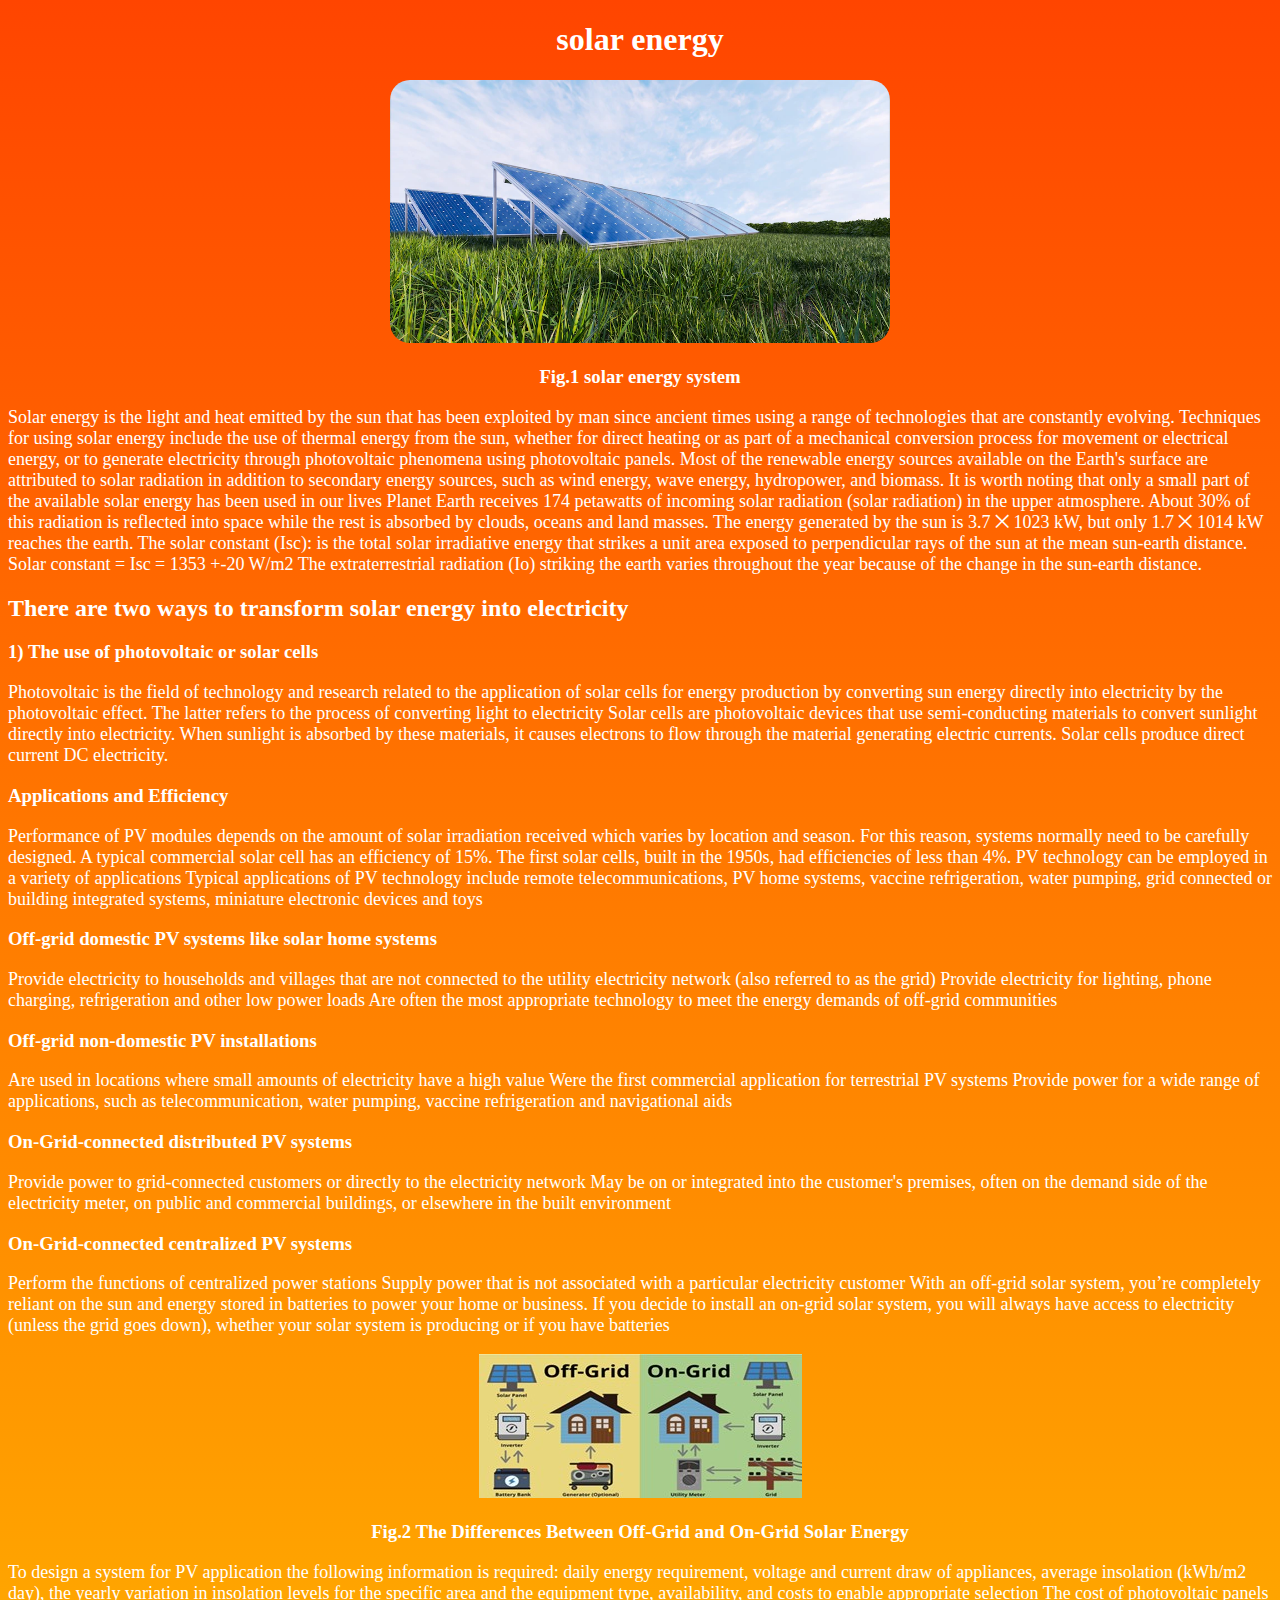
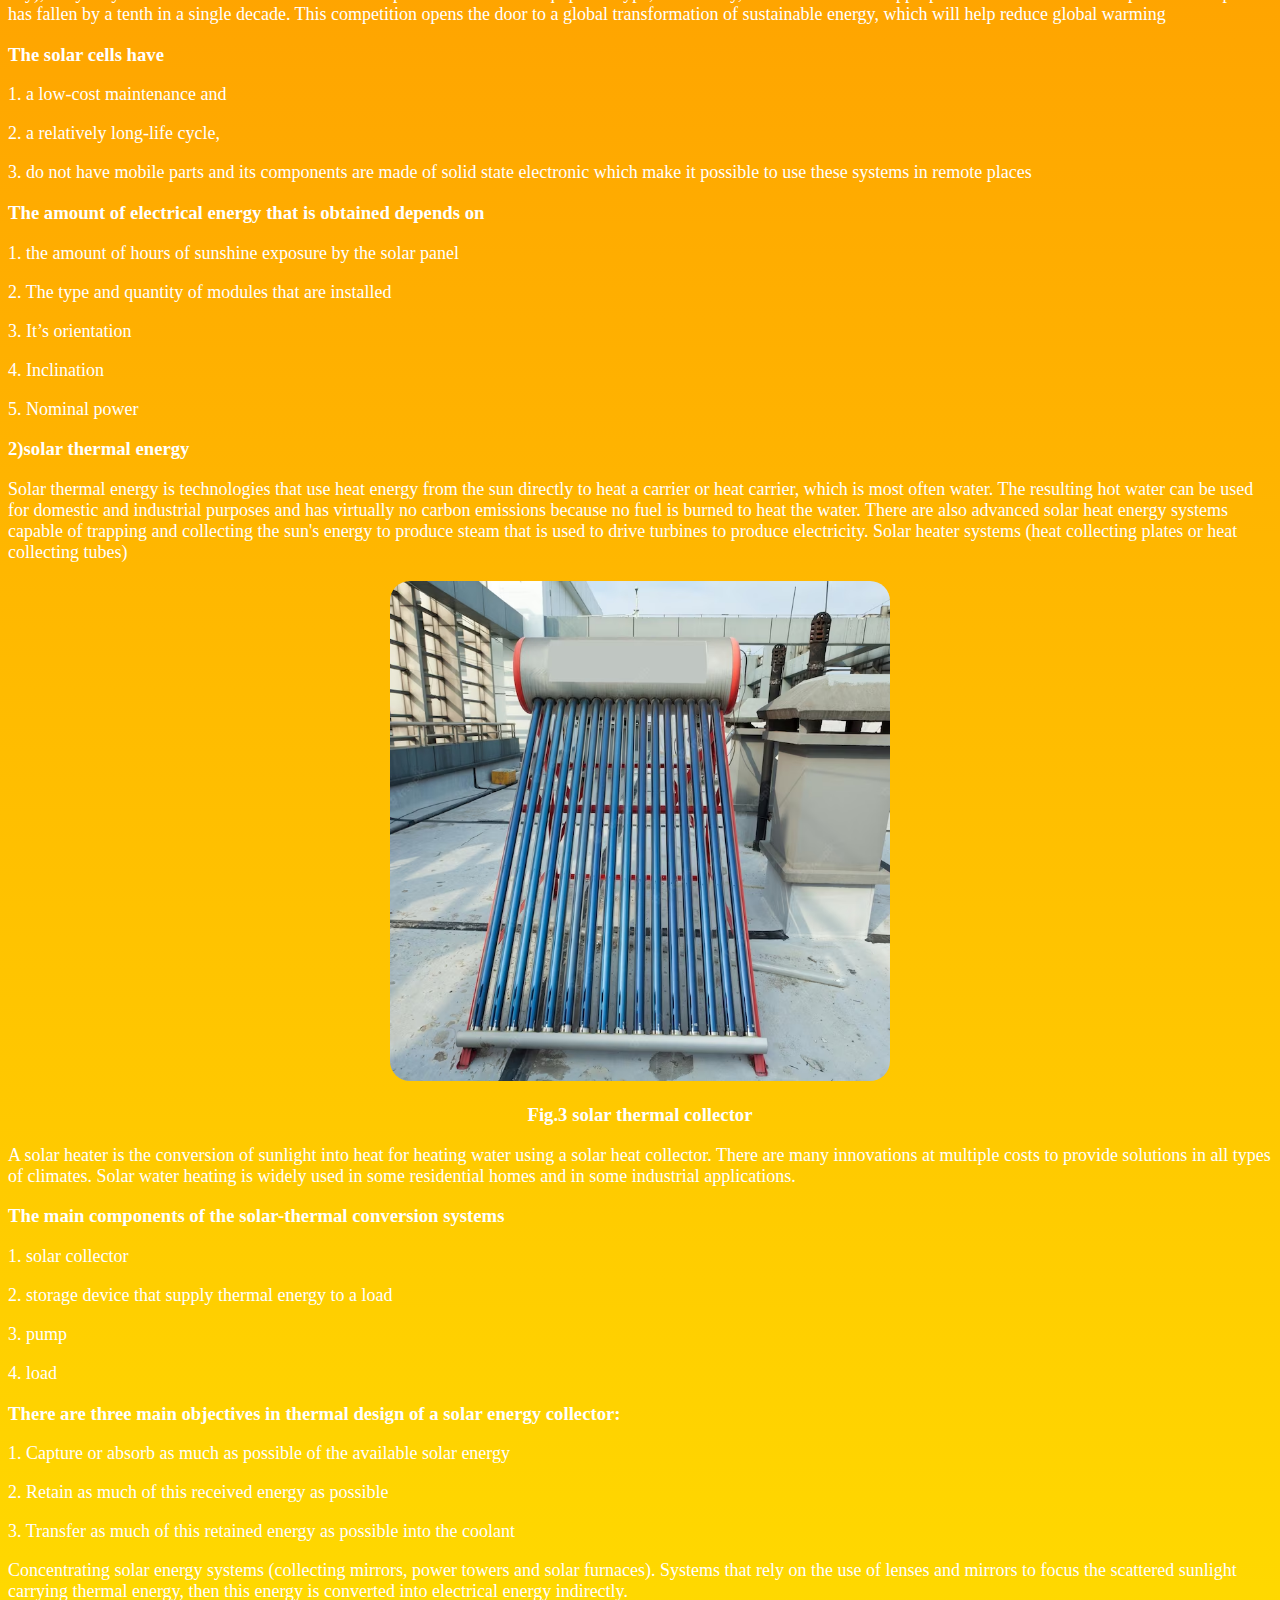
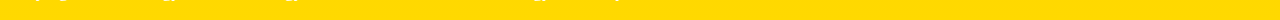
<file: t1.html>
<!DOCTYPE html>
<html lang="en">
<head>
    <meta charset="UTF-8">
    <meta http-equiv="X-UA-Compatible" content="IE=edge">
    <meta name="viewport" content="width=device-width, initial-scale=1.0">
    <title>Document</title>
</head>
<style>
    p{
        font-size: 18px;
        font-weight: 500;
    }
    *{
      
        box-sizing: border-box;
    }
    body{
        background:linear-gradient(orangered,orange,rgb(255, 217, 0));
        height: 100%;
        color: white;
    }
</style>
</body>
<body >
    <center>
        <h1>solar energy</h1>
        <img src="i/s1.png" alt="" style="width: 500px; height: auto; border-radius: 20px;">
        <h3>Fig.1 solar energy system</h3>
    </center>
        <p>Solar energy is the light and heat emitted by the sun that has been exploited by man since ancient times using a range of technologies that are constantly evolving. Techniques for using solar energy include the use of thermal energy from the sun, whether for direct heating or as part of a mechanical conversion process for movement or electrical energy, or to generate electricity through photovoltaic phenomena using photovoltaic panels.
            Most of the renewable energy sources available on the Earth's surface are attributed to solar radiation in addition to secondary energy sources, such as wind energy, wave energy, hydropower, and biomass. It is worth noting that only a small part of the available solar energy has been used in our lives
            Planet Earth receives 174 petawatts of incoming solar radiation (solar radiation) in the upper atmosphere. About 30% of this radiation is reflected into space while the rest is absorbed by clouds, oceans and land masses.
            The energy generated by the sun is 3.7 ⨉ 1023 kW, but only 1.7 ⨉ 1014 kW reaches the earth.
            The solar constant (Isc): is the total solar irradiative energy that strikes a unit area exposed to perpendicular rays of the sun at the mean sun-earth distance.
            Solar constant = Isc = 1353 +-20 W/m2
            The extraterrestrial radiation (Io) striking the earth varies throughout the year because of the change in the sun-earth distance.
            </p>
            <h2>There are two ways to transform solar energy into electricity</h2>
            <h3>
               1) The use of photovoltaic or solar cells
            </h3>
            <p>Photovoltaic is the field of technology and research related to the application of solar cells for energy production by converting sun energy directly into electricity by the photovoltaic effect. The latter refers to the process of converting light to electricity 
                Solar cells are photovoltaic devices that use semi-conducting materials to convert sunlight directly into electricity.
                 When sunlight is absorbed by these materials, it causes electrons to flow through the material generating electric currents. Solar cells produce direct current DC electricity.            
            </p>
            <h3>Applications and Efficiency</h3>
            <p>Performance of PV modules depends on the amount of solar irradiation received which varies by location and season. For this reason, systems normally need to be carefully designed. A typical commercial solar cell has an efficiency of 15%. The first solar cells, built in the 1950s, had efficiencies of less than 4%.
                PV technology can be employed in a variety of applications
                 Typical applications of PV technology include remote telecommunications, PV home systems, vaccine refrigeration, water pumping, grid connected or building integrated systems, miniature electronic devices and toys
            </p>
            <h3>Off-grid domestic PV systems like solar home systems</h3>
            <p>Provide electricity to households and villages that are not connected to the utility electricity network (also referred to as the grid)
                Provide electricity for lighting, phone charging, refrigeration and other low power loads
                Are often the most appropriate technology to meet the energy demands of off-grid communities
            </p>
            <h3>Off-grid non-domestic PV installations</h3>
            <p>Are used in locations where small amounts of electricity have a high value
                Were the first commercial application for terrestrial PV systems
                Provide power for a wide range of applications, such as telecommunication, water pumping, vaccine refrigeration and navigational aids
            </p>
            <h3>On-Grid-connected distributed PV systems</h3>
            <p>Provide power to grid-connected customers or directly to the electricity network 
                May be on or integrated into the customer's premises, often on the demand side of the electricity meter, on public and commercial buildings, or elsewhere in the built environment
            </p>
            <h3>On-Grid-connected centralized PV systems</h3>
            <p>Perform the functions of centralized power stations
                Supply power that is not associated with a particular electricity customer
                
                With an off-grid solar system, you’re completely reliant on the sun and energy stored in batteries to power your home or business.
                If you decide to install an on-grid solar system, you will always have access to electricity (unless the grid goes down), whether your solar system is producing or if you have batteries
            </p>
            <center>
            <img src="i/s2.jpg" alt="">
            <h3>Fig.2 The Differences Between Off-Grid and On-Grid Solar Energy</h3>
        </center>
            <p>To design a system for PV application the following information is required: 
                daily energy requirement, voltage and current draw of appliances, average insolation (kWh/m2 day), the yearly variation in insolation levels for the specific area and the equipment type, availability, and costs to enable appropriate selection
                The cost of photovoltaic panels has fallen by a tenth in a single decade.
                 This competition opens the door to a global transformation of sustainable energy, which will help reduce global warming
            </p>
            <h3>The solar cells have</h3>   
                <p>1. a low-cost maintenance and </p>
                <p>2. a relatively long-life cycle, </p>
                <p>3. do not have mobile parts and its components are made of solid state electronic which make it possible to use these systems in remote places</p>
            <h3>The amount of electrical energy that is obtained depends on </h3>
                <p>1. the amount of hours of sunshine exposure by the solar panel</p>
                <p>2. The type and quantity of modules that are installed</p>
                <p>3. It’s orientation</p>
                <p>4. Inclination</p>
                <p>5. Nominal power</p>
            <h3>2)solar thermal energy</h3>
            <p>Solar thermal energy is technologies that use heat energy from the sun directly to heat a carrier or heat carrier, which is most often water. The resulting hot water can be used for domestic and industrial purposes and has virtually no carbon emissions because no fuel is burned to heat the water. There are also advanced solar heat energy systems capable of trapping and collecting the sun's energy to produce steam that is used to drive turbines to produce electricity.
                Solar heater systems (heat collecting plates or heat collecting tubes)
                </p>
                <center>
                <img src="i/s3.png" alt="" style="width: 500px; height: auto; border-radius: 20px;">
                <h3>Fig.3 solar thermal collector</h3>
            </center>
                <p>A solar heater is the conversion of sunlight into heat for heating water using a solar heat collector. There are many innovations at multiple costs to provide solutions in all types of climates. Solar water heating is widely used in some residential homes and in some industrial applications.</p>
                <h3>The main components of the solar-thermal conversion systems</h3>
                <p>1. solar collector</p>
                <p>2. storage device that supply thermal energy to a load </p>
                <p>3. pump</p>
                <p>4. load</p>
                    <h3>There are three main objectives in thermal design of a solar energy collector:</h3>
                    <p>1. Capture or absorb as much as possible of the available solar energy</p>
                    <p>2. Retain as much of this received energy as possible </p>
                    <p>3. Transfer as much of this retained energy as possible into the coolant</p>

                    <p>Concentrating solar energy systems (collecting mirrors, power towers and solar furnaces).
                        Systems that rely on the use of lenses and mirrors to focus the scattered sunlight carrying thermal energy, then this energy is converted into electrical energy indirectly.
                    </p>
                  
                    
                   </body>
</html>
</file>
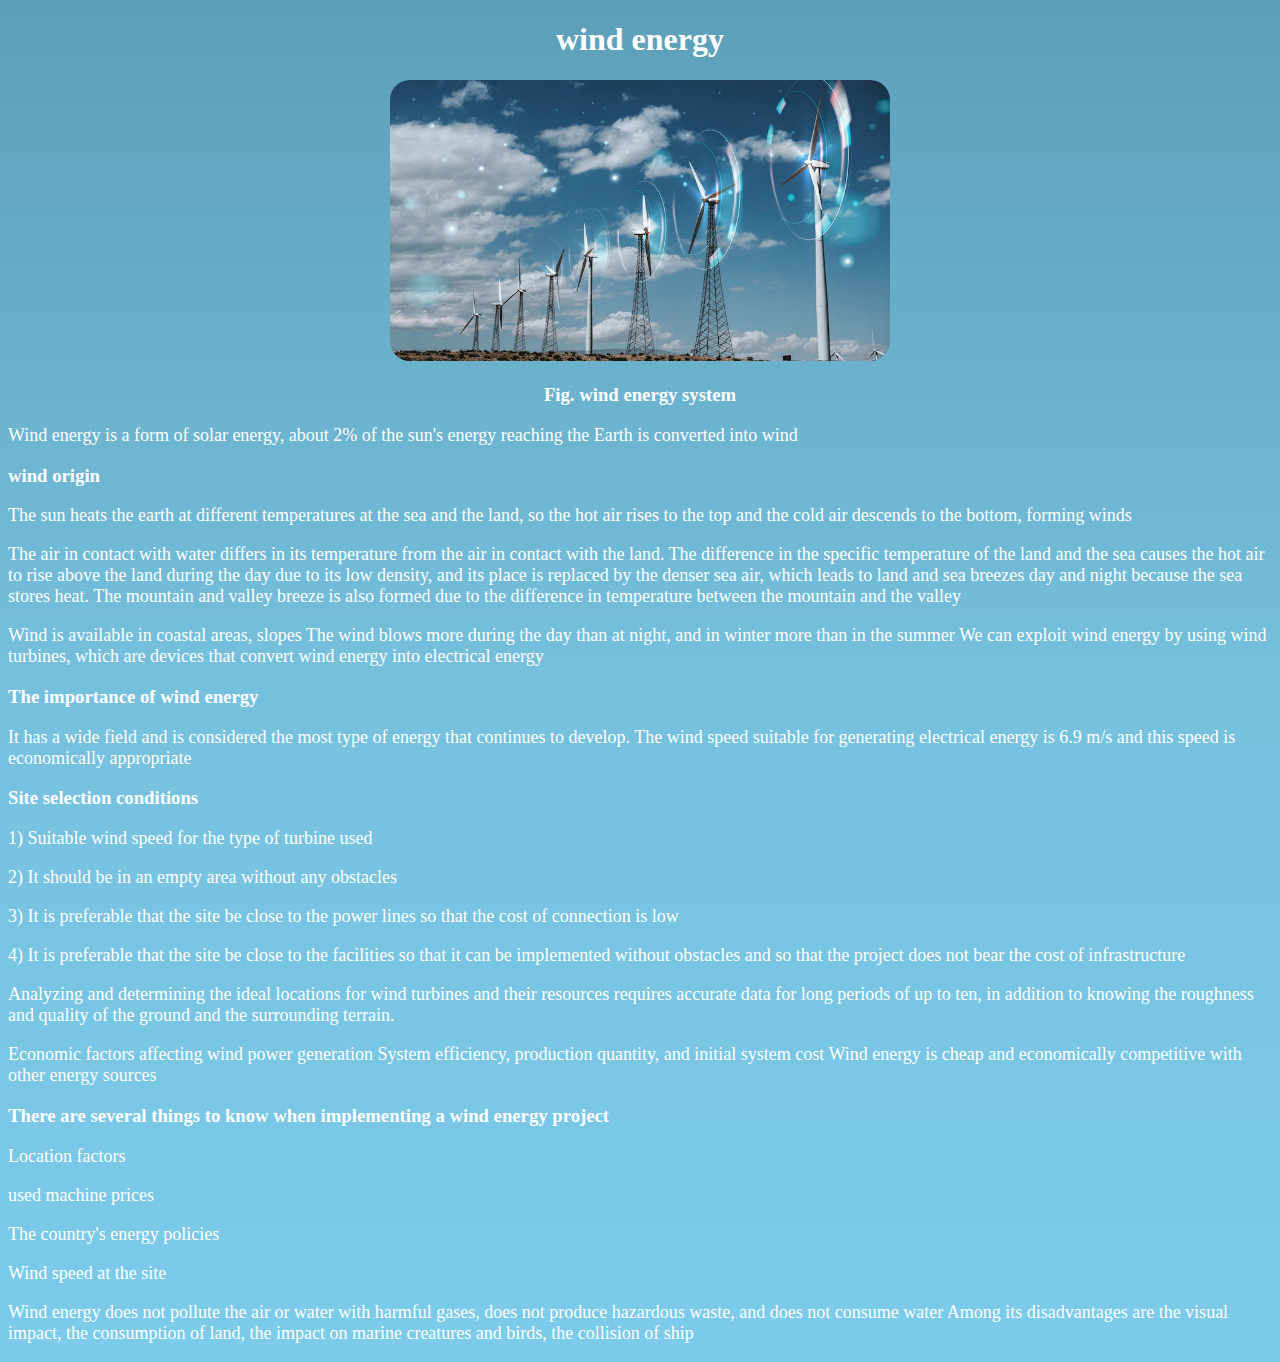
<file: t2.html>
<!DOCTYPE html>
<html lang="en">
<head>
    <meta charset="UTF-8">
    <meta http-equiv="X-UA-Compatible" content="IE=edge">
    <meta name="viewport" content="width=device-width, initial-scale=1.0">
    <title>Document</title>
</head>
<style>
    p{
        font-size: 18px;
        font-weight: 500;
    }
    *{
      
        box-sizing: border-box;
    }
    body{
        background:linear-gradient(rgb(93, 159, 185),rgb(117, 192, 221),rgb(124, 203, 235));
        height: 100%;
        color: white;
    }
</style>
<body>
    <center>
    <h1>wind energy</h1>
    <img src="i/w1.png" alt="" style="width: 500px; height: auto; border-radius: 20px;">
    <h3>Fig. wind energy system</h3>
</center>
<p>Wind energy is a form of solar energy, about 2% of the sun's energy reaching the Earth is converted into wind</p>
<h3>wind origin</h3>
<p>The sun heats the earth at different temperatures at the sea and the land, so the hot air rises to the top and the cold air descends to the bottom, forming winds</p>
<p>The air in contact with water differs in its temperature from the air in contact with the land. The difference in the specific temperature of the land and the sea causes the hot air to rise above the land during the day due to its low density, and its place is replaced by the denser sea air, which leads to land and sea breezes day and night because the sea stores heat. The mountain and valley breeze is also formed due to the difference in temperature between the mountain and the valley</p>
<p>Wind is available in coastal areas, slopes 
    The wind blows more during the day than at night, and in winter more than in the summer
    We can exploit wind energy by using wind turbines, which are devices that convert wind energy into electrical energy
</p>
<h3>The importance of wind energy</h3>
<p>It has a wide field and is considered the most type of energy that continues to develop. The wind speed suitable for generating electrical energy is 6.9 m/s and this speed is economically appropriate</p>
<h3>Site selection conditions</h3>
<p>1) Suitable wind speed for the type of turbine used</p>
<p>2) It should be in an empty area without any obstacles</p>
<p>3) It is preferable that the site be close to the power lines so that the cost of connection is low</p>
<p>4) It is preferable that the site be close to the facilities so that it can be implemented without obstacles and so that the project does not bear the cost of infrastructure</p>
<p>Analyzing and determining the ideal locations for wind turbines and their resources requires accurate data for long periods of up to ten, in addition to knowing the roughness and quality of the ground and the surrounding terrain.</p>
<p>Economic factors affecting wind power generation
    System efficiency, production quantity, and initial system cost
    Wind energy is cheap and economically competitive with other energy sources
    </p>
    <h3>There are several things to know when implementing a wind energy project</h3>
    <p>Location factors</p>
    <p>used machine prices</p>
    <p>The country's energy policies</p>
    <p>Wind speed at the site</p>
    <p>Wind energy does not pollute the air or water with harmful gases, does not produce hazardous waste, and does not consume water
        Among its disadvantages are the visual impact, the consumption of land, the impact on marine creatures and birds, the collision of ship
    </p>
</body>
</html>
</file>
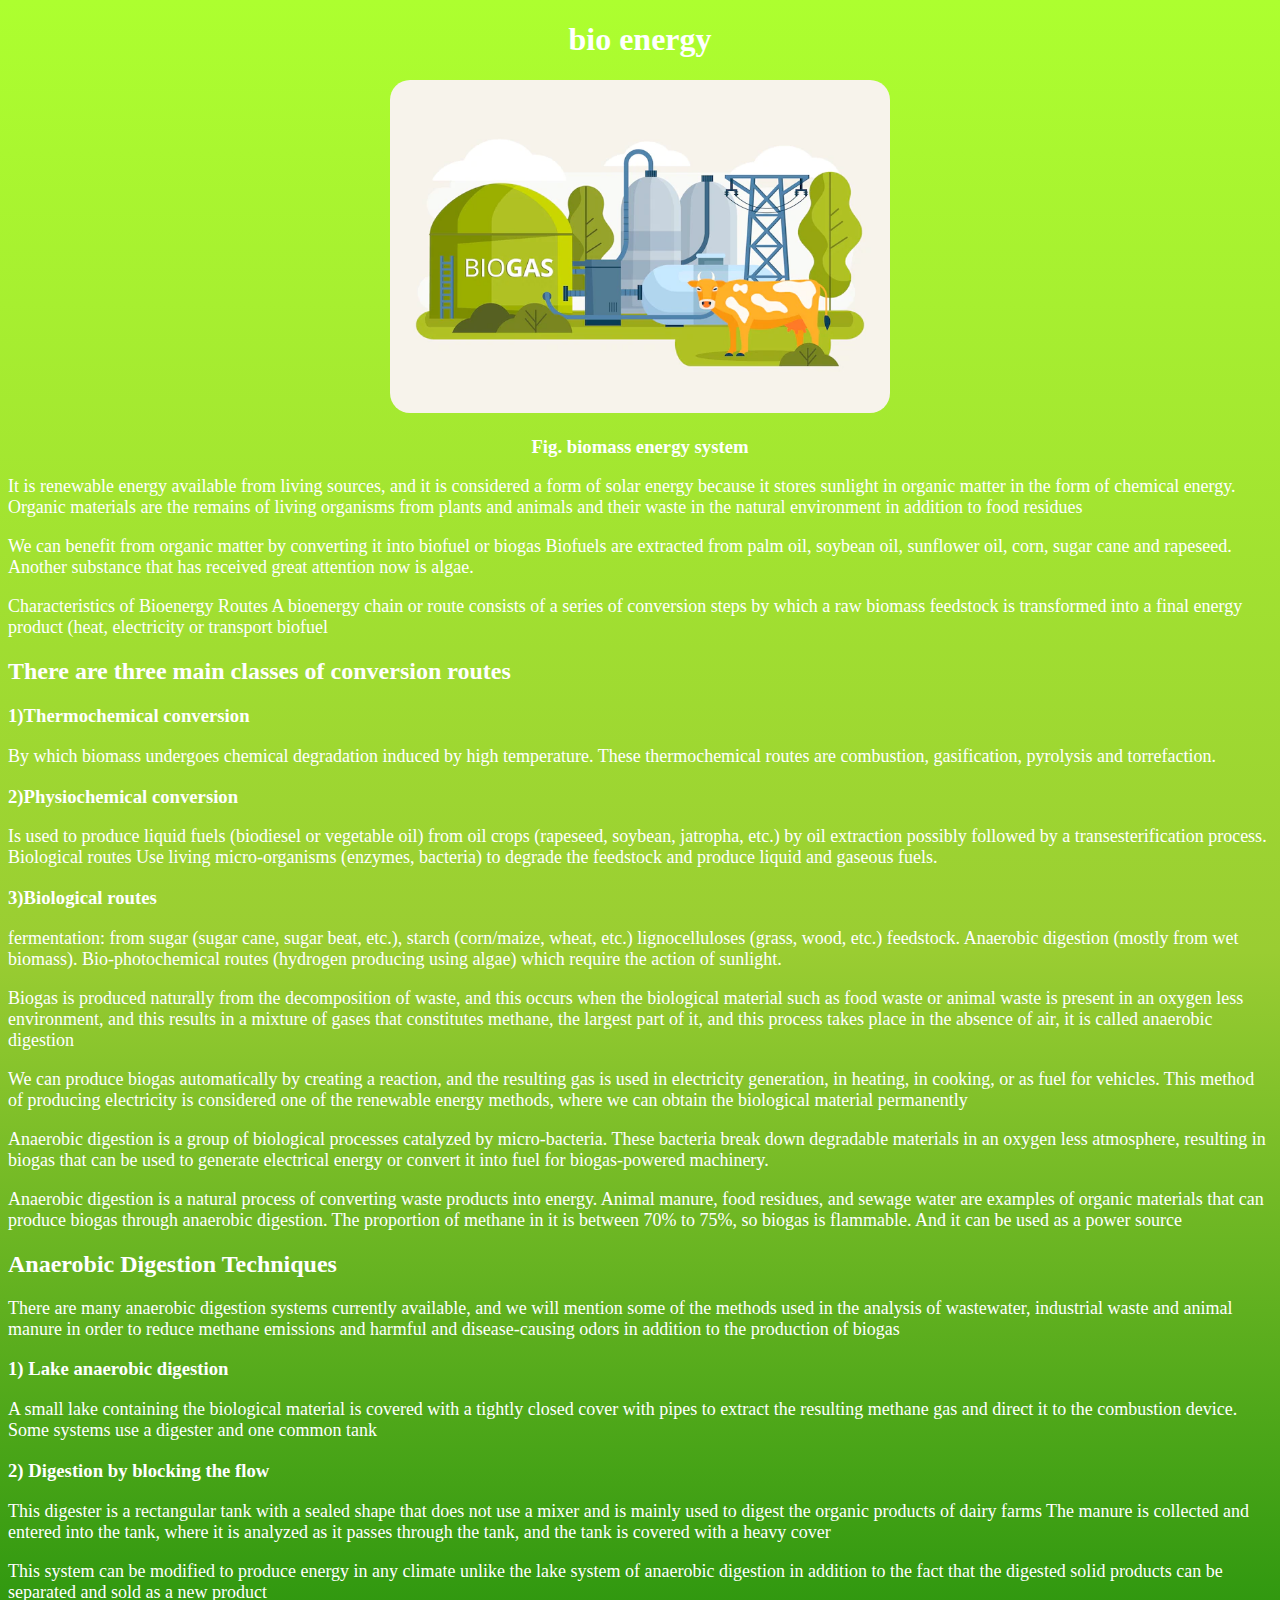
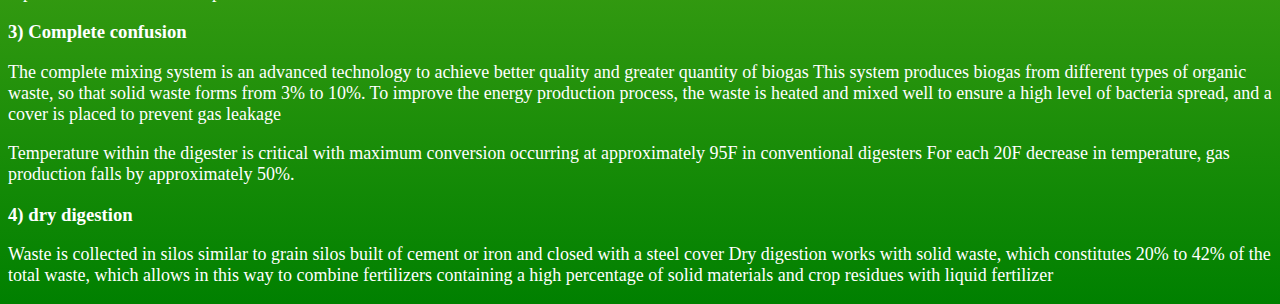
<file: t3.html>
<!DOCTYPE html>
<html lang="en">
<head>
    <meta charset="UTF-8">
    <meta http-equiv="X-UA-Compatible" content="IE=edge">
    <meta name="viewport" content="width=device-width, initial-scale=1.0">
    <title>Document</title>
</head>
<style>
    p{
        font-size: 18px;
        font-weight: 500;
    }
    *{
      
        box-sizing: border-box;
    }
    body{
        background:linear-gradient(greenyellow,yellowgreen,green);
        height: 100%;
        color: white;
    }
</style>
<body>
    <center>
        <h1>bio energy</h1>
        <img src="i/b1.png" alt=""style="width: 500px; height: auto; border-radius: 20px;">
        <h3>Fig. biomass energy system</h3>
    </center>
   <p>It is renewable energy available from living sources, and it is considered a form of solar energy because it stores sunlight in organic matter in the form of chemical energy.
    Organic materials are the remains of living organisms from plants and animals and their waste in the natural environment in addition to food residues
    </p>
    <p>We can benefit from organic matter by converting it into biofuel or biogas
        Biofuels are extracted from palm oil, soybean oil, sunflower oil, corn, sugar cane and rapeseed. Another substance that has received great attention now is algae.
    </p>
    <p>Characteristics of Bioenergy Routes
        A bioenergy chain or route consists of a series of conversion steps by which a raw biomass feedstock is transformed into a final energy product (heat, electricity or transport biofuel
    </p>
    <h2>There are three main classes of conversion routes</h2>
    <h3>1)Thermochemical conversion</h3>
    <p>By which biomass undergoes chemical degradation induced by high temperature.
        These thermochemical routes are combustion, gasification, pyrolysis and torrefaction.
    </p>
    <h3>2)Physiochemical conversion</h3>
    <p>Is used to produce liquid fuels (biodiesel or vegetable oil) from oil crops (rapeseed, soybean, jatropha, etc.) by oil extraction possibly followed by a transesterification process.
        Biological routes
        Use living micro-organisms (enzymes, bacteria) to degrade the feedstock and produce liquid and gaseous fuels.
    </p>
    <h3>3)Biological routes </h3>
    <p>fermentation: from sugar (sugar cane, sugar beat, etc.), starch (corn/maize, wheat, etc.) lignocelluloses (grass, wood, etc.) feedstock.
        Anaerobic digestion (mostly from wet biomass).
        Bio-photochemical routes (hydrogen producing using algae) which require the action of sunlight.
        </p>
        <p>Biogas is produced naturally from the decomposition of waste, and this occurs when the biological material such as food waste or animal waste is present in an oxygen less environment, and this results in a mixture of gases that constitutes methane, the largest part of it, and this process takes place in the absence of air, it is called anaerobic digestion</p>
        <p>We can produce biogas automatically by creating a reaction, and the resulting gas is used in electricity generation, in heating, in cooking, or as fuel for vehicles.
            This method of producing electricity is considered one of the renewable energy methods, where we can obtain the biological material permanently
        </p>
        <p>Anaerobic digestion is a group of biological processes catalyzed by micro-bacteria. These bacteria break down degradable materials in an oxygen less atmosphere, resulting in biogas that can be used to generate electrical energy or convert it into fuel for biogas-powered machinery.</p>
        <p>Anaerobic digestion is a natural process of converting waste products into energy. Animal manure, food residues, and sewage water are examples of organic materials that can produce biogas through anaerobic digestion. The proportion of methane in it is between 70% to 75%, so biogas is flammable. And it can be used as a power source</p>
        <h2>Anaerobic Digestion Techniques</h2>
        <p>There are many anaerobic digestion systems currently available, and we will mention some of the methods used in the analysis of wastewater, industrial waste and animal manure in order to reduce methane emissions and harmful and disease-causing odors in addition to the production of biogas</p>
        <h3>1) Lake anaerobic digestion</h3>
        <p>A small lake containing the biological material is covered with a tightly closed cover with pipes to extract the resulting methane gas and direct it to the combustion device. Some systems use a digester and one common tank</p>
        <h3>2) Digestion by blocking the flow</h3>
        <p>This digester is a rectangular tank with a sealed shape that does not use a mixer and is mainly used to digest the organic products of dairy farms
            The manure is collected and entered into the tank, where it is analyzed as it passes through the tank, and the tank is covered with a heavy cover
        </p>
        <p>This system can be modified to produce energy in any climate unlike the lake system of anaerobic digestion in addition to the fact that the digested solid products can be separated and sold as a new product</p>
        <h3>3) Complete confusion</h3>
        <p>The complete mixing system is an advanced technology to achieve better quality and greater quantity of biogas
            This system produces biogas from different types of organic waste, so that solid waste forms from 3% to 10%. To improve the energy production process, the waste is heated and mixed well to ensure a high level of bacteria spread, and a cover is placed to prevent gas leakage
        </p>
        <p>Temperature within the digester is critical with maximum conversion occurring at approximately 95F in conventional digesters
            For each 20F decrease in temperature, gas production falls by approximately 50%.
        </p>
        <h3>4) dry digestion</h3>
        <p>Waste is collected in silos similar to grain silos built of cement or iron and closed with a steel cover
            Dry digestion works with solid waste, which constitutes 20% to 42% of the total waste, which allows in this way to combine fertilizers containing a high percentage of solid materials and crop residues with liquid fertilizer
            </p>
</body>
</html>
</file>
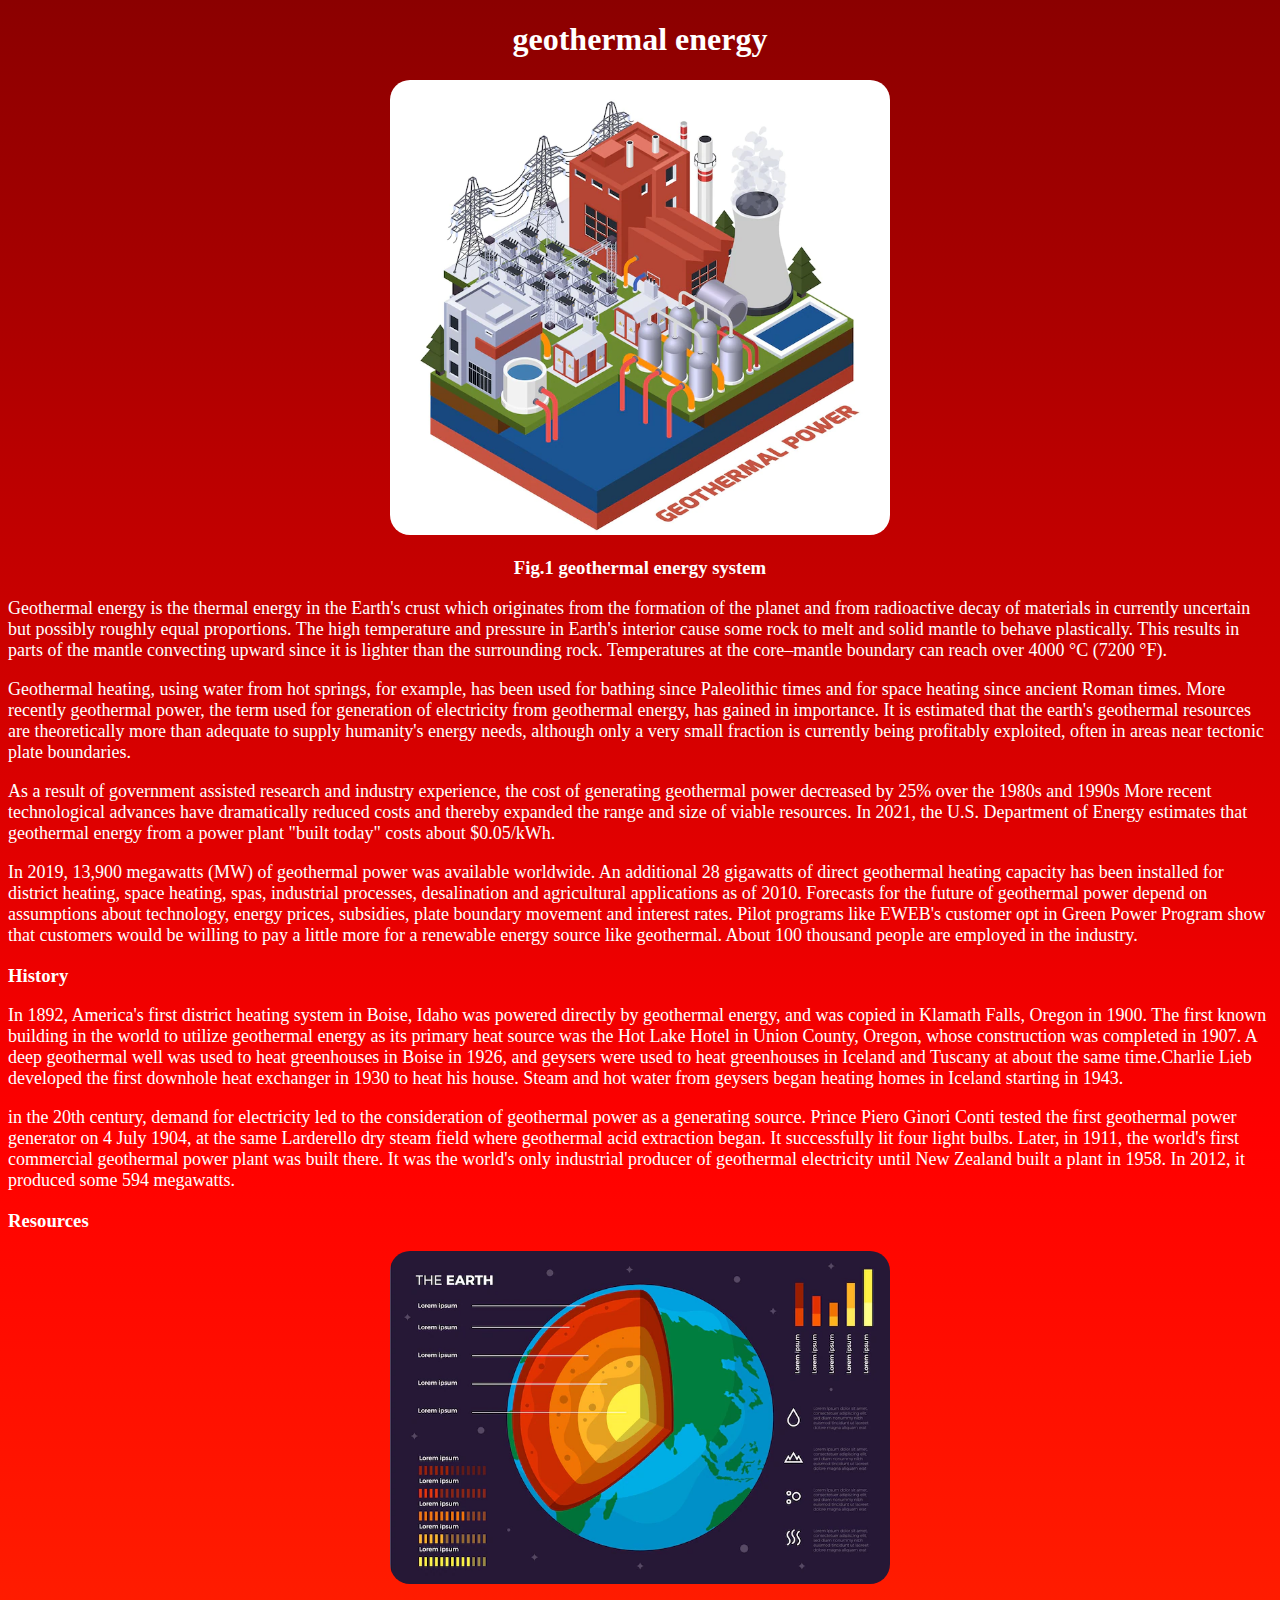
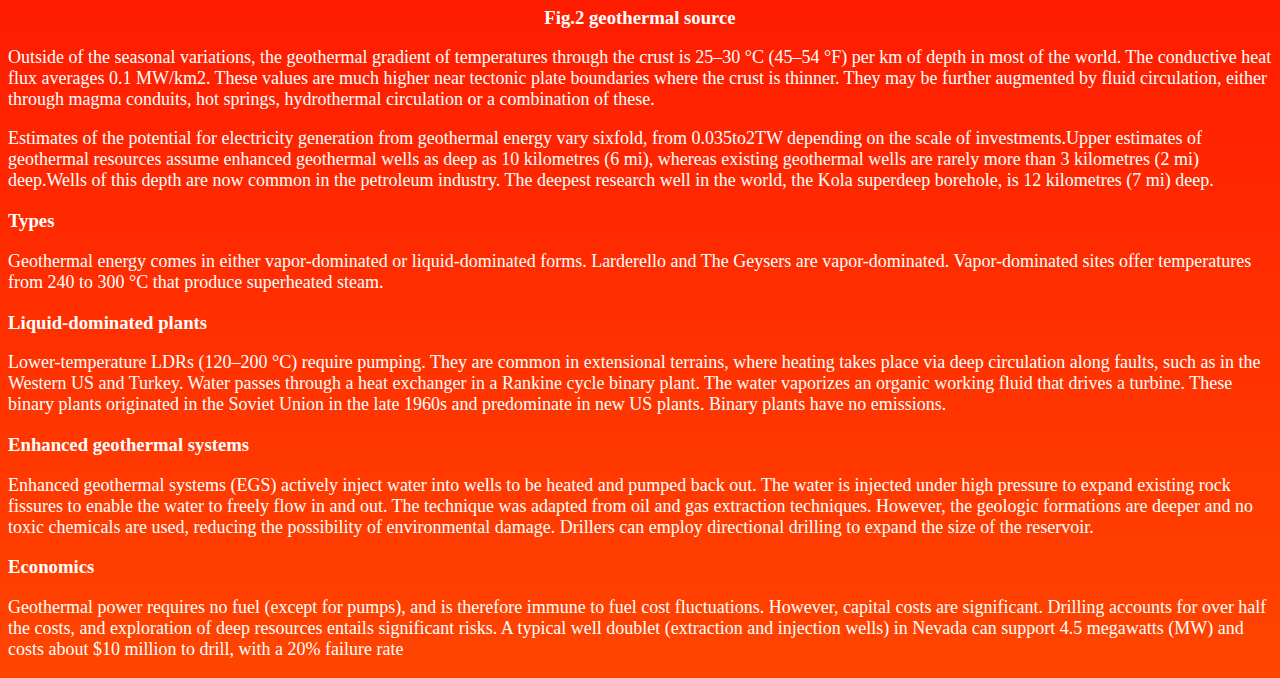
<file: t4.html>
<!DOCTYPE html>
<html lang="en">
<head>
    <meta charset="UTF-8">
    <meta http-equiv="X-UA-Compatible" content="IE=edge">
    <meta name="viewport" content="width=device-width, initial-scale=1.0">
    <title>Document</title>
</head>
<style>
    p{
        font-size: 18px;
        font-weight: 500;
    }
    *{
      
        box-sizing: border-box;
    }
    body{
        background:linear-gradient(darkred,red,orangered);
        height: 100%;
        color: white;
    }
</style>
<body>
    <center>
        <h1>geothermal energy</h1>
        <img src="i/g1.png" alt="" style="width: 500px; height: auto; border-radius: 20px;">
        <h3>Fig.1 geothermal energy system</h3>
    </center>
    <p>Geothermal energy is the thermal energy in the Earth's crust which originates from the formation of the planet and from radioactive decay of materials in currently uncertain but possibly roughly equal proportions. The high temperature and pressure in Earth's interior cause some rock to melt and solid mantle to behave plastically. This results in parts of the mantle convecting upward since it is lighter than the surrounding rock. Temperatures at the core–mantle boundary can reach over 4000 °C (7200 °F).</p>
    <p>Geothermal heating, using water from hot springs, for example, has been used for bathing since Paleolithic times and for space heating since ancient Roman times. More recently geothermal power, the term used for generation of electricity from geothermal energy, has gained in importance. It is estimated that the earth's geothermal resources are theoretically more than adequate to supply humanity's energy needs, although only a very small fraction is currently being profitably exploited, often in areas near tectonic plate boundaries.</p>
    <p>As a result of government assisted research and industry experience, the cost of generating geothermal power decreased by 25% over the 1980s and 1990s More recent technological advances have dramatically reduced costs and thereby expanded the range and size of viable resources. In 2021, the U.S. Department of Energy estimates that geothermal energy from a power plant "built today" costs about $0.05/kWh.</p>
    <p>In 2019, 13,900 megawatts (MW) of geothermal power was available worldwide. An additional 28 gigawatts of direct geothermal heating capacity has been installed for district heating, space heating, spas, industrial processes, desalination and agricultural applications as of 2010.
Forecasts for the future of geothermal power depend on assumptions about technology, energy prices, subsidies, plate boundary movement and interest rates. Pilot programs like EWEB's customer opt in Green Power Program show that customers would be willing to pay a little more for a renewable energy source like geothermal. About 100 thousand people are employed in the industry.</p>
<h3>History</h3>
<p>In 1892, America's first district heating system in Boise, Idaho was powered directly by geothermal energy, and was copied in Klamath Falls, Oregon in 1900. The first known building in the world to utilize geothermal energy as its primary heat source was the Hot Lake Hotel in Union County, Oregon, whose construction was completed in 1907. A deep geothermal well was used to heat greenhouses in Boise in 1926, and geysers were used to heat greenhouses in Iceland and Tuscany at about the same time.Charlie Lieb developed the first downhole heat exchanger in 1930 to heat his house. Steam and hot water from geysers began heating homes in Iceland starting in 1943.</p>
<p>in the 20th century, demand for electricity led to the consideration of geothermal power as a generating source. Prince Piero Ginori Conti tested the first geothermal power generator on 4 July 1904, at the same Larderello dry steam field where geothermal acid extraction began. It successfully lit four light bulbs. Later, in 1911, the world's first commercial geothermal power plant was built there. It was the world's only industrial producer of geothermal electricity until New Zealand built a plant in 1958. In 2012, it produced some 594 megawatts.</p>
<h3>Resources</h3>
<center>
    <img src="i/g2.png" alt="" style="width: 500px; height: auto; border-radius: 20px;">
    <h3>Fig.2 geothermal source</h3>
</center>
<p>Outside of the seasonal variations, the geothermal gradient of temperatures through the crust is 25–30 °C (45–54 °F) per km of depth in most of the world. The conductive heat flux averages 0.1 MW/km2. These values are much higher near tectonic plate boundaries where the crust is thinner. They may be further augmented by fluid circulation, either through magma conduits, hot springs, hydrothermal circulation or a combination of these.</p>
<p>Estimates of the potential for electricity generation from geothermal energy vary sixfold, from 0.035to2TW depending on the scale of investments.Upper estimates of geothermal resources assume enhanced geothermal wells as deep as 10 kilometres (6 mi), whereas existing geothermal wells are rarely more than 3 kilometres (2 mi) deep.Wells of this depth are now common in the petroleum industry. The deepest research well in the world, the Kola superdeep borehole, is 12 kilometres (7 mi) deep.</p>
<h3>Types</h3>
<p>Geothermal energy comes in either vapor-dominated or liquid-dominated forms. Larderello and The Geysers are vapor-dominated. Vapor-dominated sites offer temperatures from 240 to 300 °C that produce superheated steam.</p>
<h3>Liquid-dominated plants</h3>
<p>Lower-temperature LDRs (120–200 °C) require pumping. They are common in extensional terrains, where heating takes place via deep circulation along faults, such as in the Western US and Turkey. Water passes through a heat exchanger in a Rankine cycle binary plant. The water vaporizes an organic working fluid that drives a turbine. These binary plants originated in the Soviet Union in the late 1960s and predominate in new US plants. Binary plants have no emissions.</p>
<h3>Enhanced geothermal systems</h3>
<p>Enhanced geothermal systems (EGS) actively inject water into wells to be heated and pumped back out. The water is injected under high pressure to expand existing rock fissures to enable the water to freely flow in and out. The technique was adapted from oil and gas extraction techniques. However, the geologic formations are deeper and no toxic chemicals are used, reducing the possibility of environmental damage. Drillers can employ directional drilling to expand the size of the reservoir.
</p>
<h3>Economics</h3>
<p>Geothermal power requires no fuel (except for pumps), and is therefore immune to fuel cost fluctuations. However, capital costs are significant. Drilling accounts for over half the costs, and exploration of deep resources entails significant risks. A typical well doublet (extraction and injection wells) in Nevada can support 4.5 megawatts (MW) and costs about $10 million to drill, with a 20% failure rate</p>
</body>
</html>
</file>
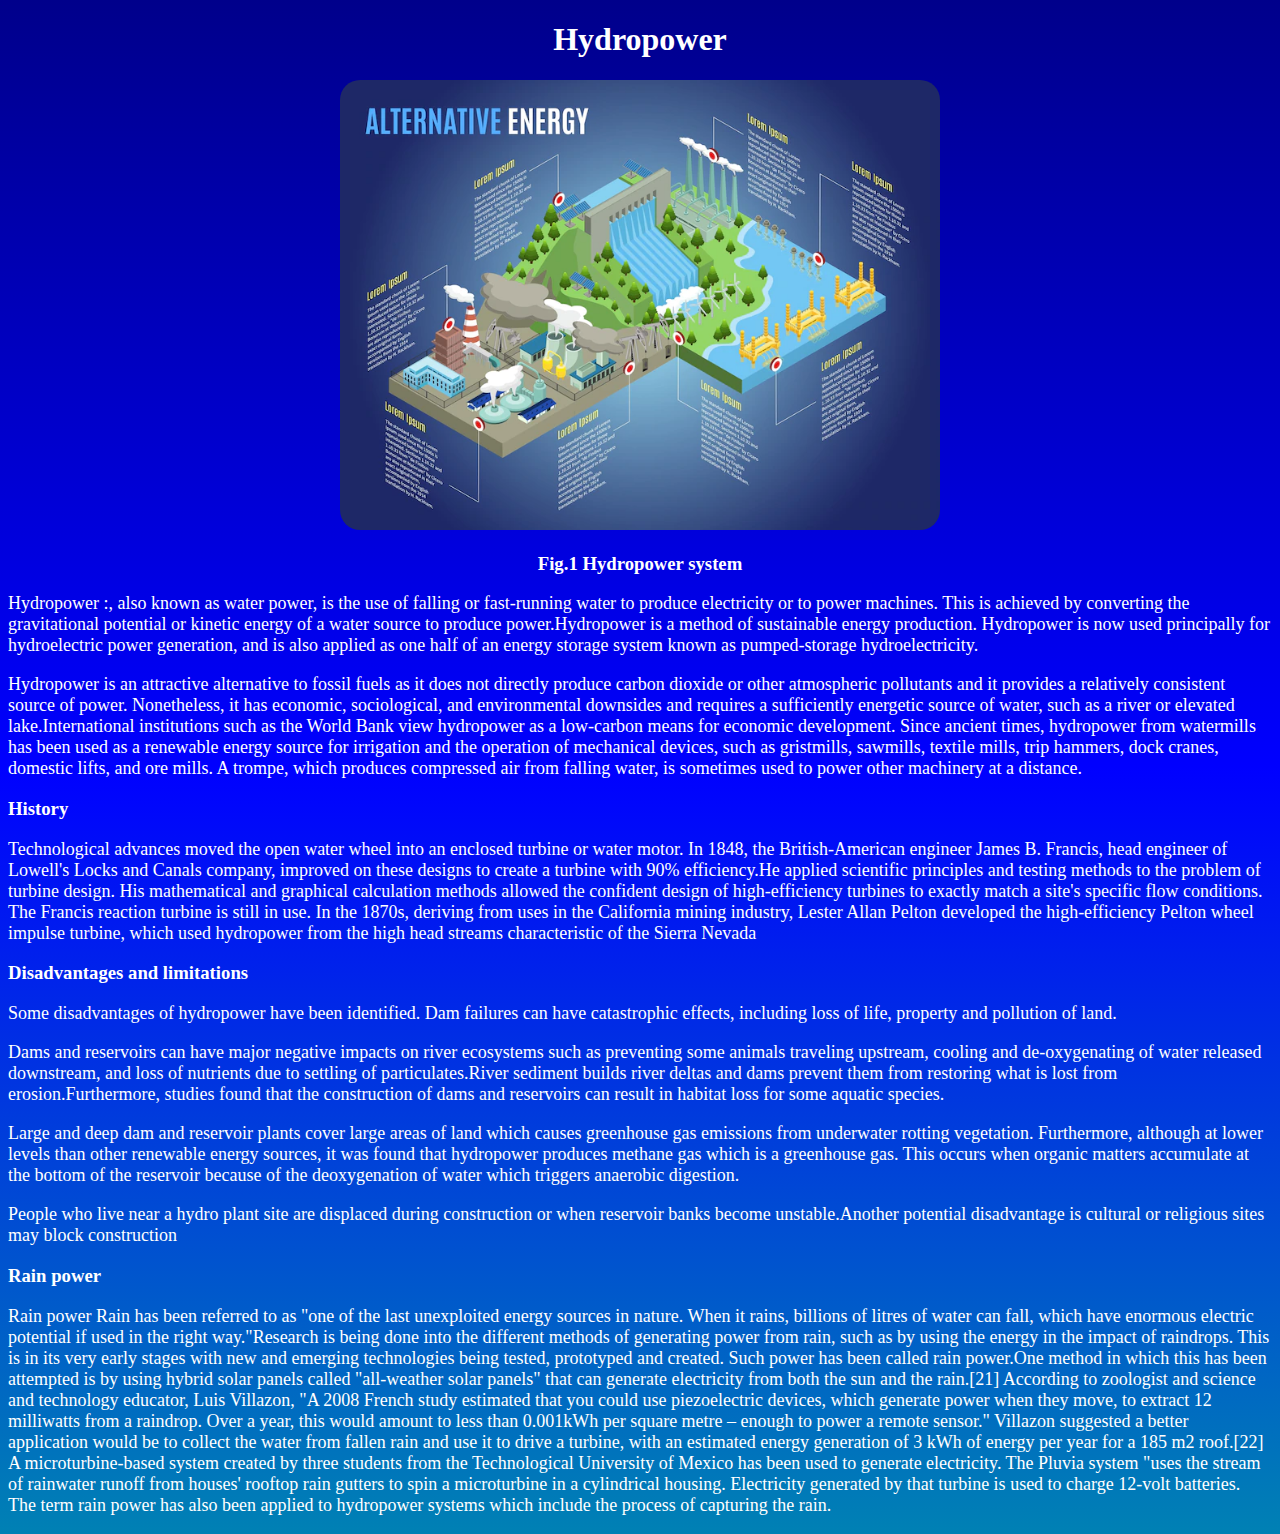
<file: t5.html>
<!DOCTYPE html>
<html lang="en">
<head>
    <meta charset="UTF-8">
    <meta http-equiv="X-UA-Compatible" content="IE=edge">
    <meta name="viewport" content="width=device-width, initial-scale=1.0">
    <title>Document</title>
</head>
<body>
    <style>
        p{
            font-size: 18px;
            font-weight: 500;
        }
        *{
          
            box-sizing: border-box;
        }
        body{
            background:linear-gradient(darkblue,blue,rgb(0, 129, 180));
            height: 100%;
            color: white;
        }
    </style>
    <body>
        <center>
            <h1>Hydropower</h1>
            <img src="i/h1.png" alt="" style="width: 600px; height: auto; border-radius: 20px;">
            <h3>Fig.1 Hydropower system</h3>
        </center>
        <p>Hydropower :, also known as water power, is the use of falling or fast-running water to produce electricity or to power machines. This is achieved by converting the gravitational potential or kinetic energy of a water source to produce power.Hydropower is a method of sustainable energy production. Hydropower is now used principally for hydroelectric power generation, and is also applied as one half of an energy storage system known as pumped-storage hydroelectricity.</p>
        <p>Hydropower is an attractive alternative to fossil fuels as it does not directly produce carbon dioxide or other atmospheric pollutants and it provides a relatively consistent source of power. Nonetheless, it has economic, sociological, and environmental downsides and requires a sufficiently energetic source of water, such as a river or elevated lake.International institutions such as the World Bank view hydropower as a low-carbon means for economic development.
            Since ancient times, hydropower from watermills has been used as a renewable energy source for irrigation and the operation of mechanical devices, such as gristmills, sawmills, textile mills, trip hammers, dock cranes, domestic lifts, and ore mills. A trompe, which produces compressed air from falling water, is sometimes used to power other machinery at a distance.</p>
       <h3>History</h3>
       <p>Technological advances moved the open water wheel into an enclosed turbine or water motor. In 1848, the British-American engineer James B. Francis, head engineer of Lowell's Locks and Canals company, improved on these designs to create a turbine with 90% efficiency.He applied scientific principles and testing methods to the problem of turbine design. His mathematical and graphical calculation methods allowed the confident design of high-efficiency turbines to exactly match a site's specific flow conditions. The Francis reaction turbine is still in use. In the 1870s, deriving from uses in the California mining industry, Lester Allan Pelton developed the high-efficiency Pelton wheel impulse turbine, which used hydropower from the high head streams characteristic of the Sierra Nevada</p>
        <h3>Disadvantages and limitations</h3>
        <p>Some disadvantages of hydropower have been identified. Dam failures can have catastrophic effects, including loss of life, property and pollution of land.</p>
        <p>Dams and reservoirs can have major negative impacts on river ecosystems such as preventing some animals traveling upstream, cooling and de-oxygenating of water released downstream, and loss of nutrients due to settling of particulates.River sediment builds river deltas and dams prevent them from restoring what is lost from erosion.Furthermore, studies found that the construction of dams and reservoirs can result in habitat loss for some aquatic species.</p>
        <p>Large and deep dam and reservoir plants cover large areas of land which causes greenhouse gas emissions from underwater rotting vegetation. Furthermore, although at lower levels than other renewable energy sources, it was found that hydropower produces methane gas which is a greenhouse gas. This occurs when organic matters accumulate at the bottom of the reservoir because of the deoxygenation of water which triggers anaerobic digestion.</p>
        <p>People who live near a hydro plant site are displaced during construction or when reservoir banks become unstable.Another potential disadvantage is cultural or religious sites may block construction</p>
            <h3>Rain power</h3>
            <p>Rain power
                Rain has been referred to as "one of the last unexploited energy sources in nature. When it rains, billions of litres of water can fall, which have enormous electric potential if used in the right way."Research is being done into the different methods of generating power from rain, such as by using the energy in the impact of raindrops. This is in its very early stages with new and emerging technologies being tested, prototyped and created. Such power has been called rain power.One method in which this has been attempted is by using hybrid solar panels called "all-weather solar panels" that can generate electricity from both the sun and the rain.[21]
                
                According to zoologist and science and technology educator, Luis Villazon, "A 2008 French study estimated that you could use piezoelectric devices, which generate power when they move, to extract 12 milliwatts from a raindrop. Over a year, this would amount to less than 0.001kWh per square metre – enough to power a remote sensor." Villazon suggested a better application would be to collect the water from fallen rain and use it to drive a turbine, with an estimated energy generation of 3 kWh of energy per year for a 185 m2 roof.[22] A microturbine-based system created by three students from the Technological University of Mexico has been used to generate electricity. The Pluvia system "uses the stream of rainwater runoff from houses' rooftop rain gutters to spin a microturbine in a cylindrical housing. Electricity generated by that turbine is used to charge 12-volt batteries.
                
                The term rain power has also been applied to hydropower systems which include the process of capturing the rain.</p>
        </body>
</html>
</file>
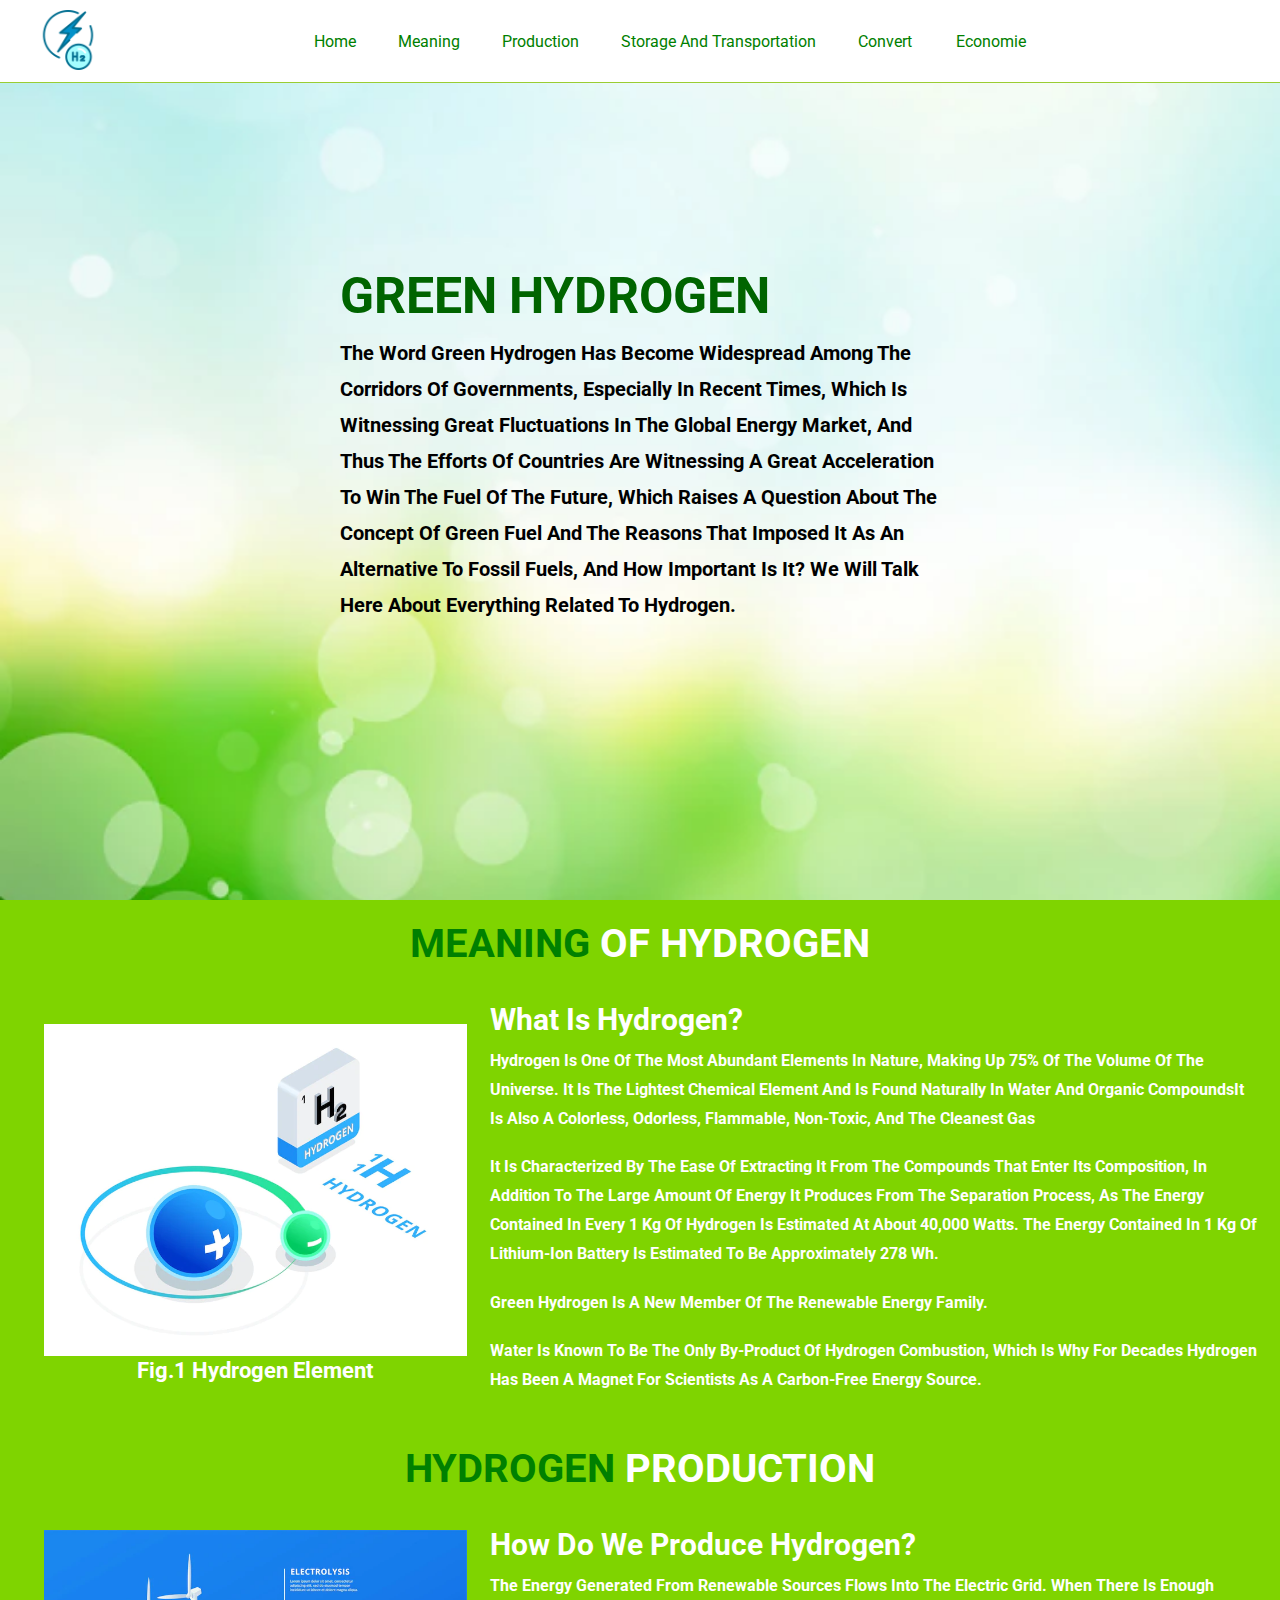
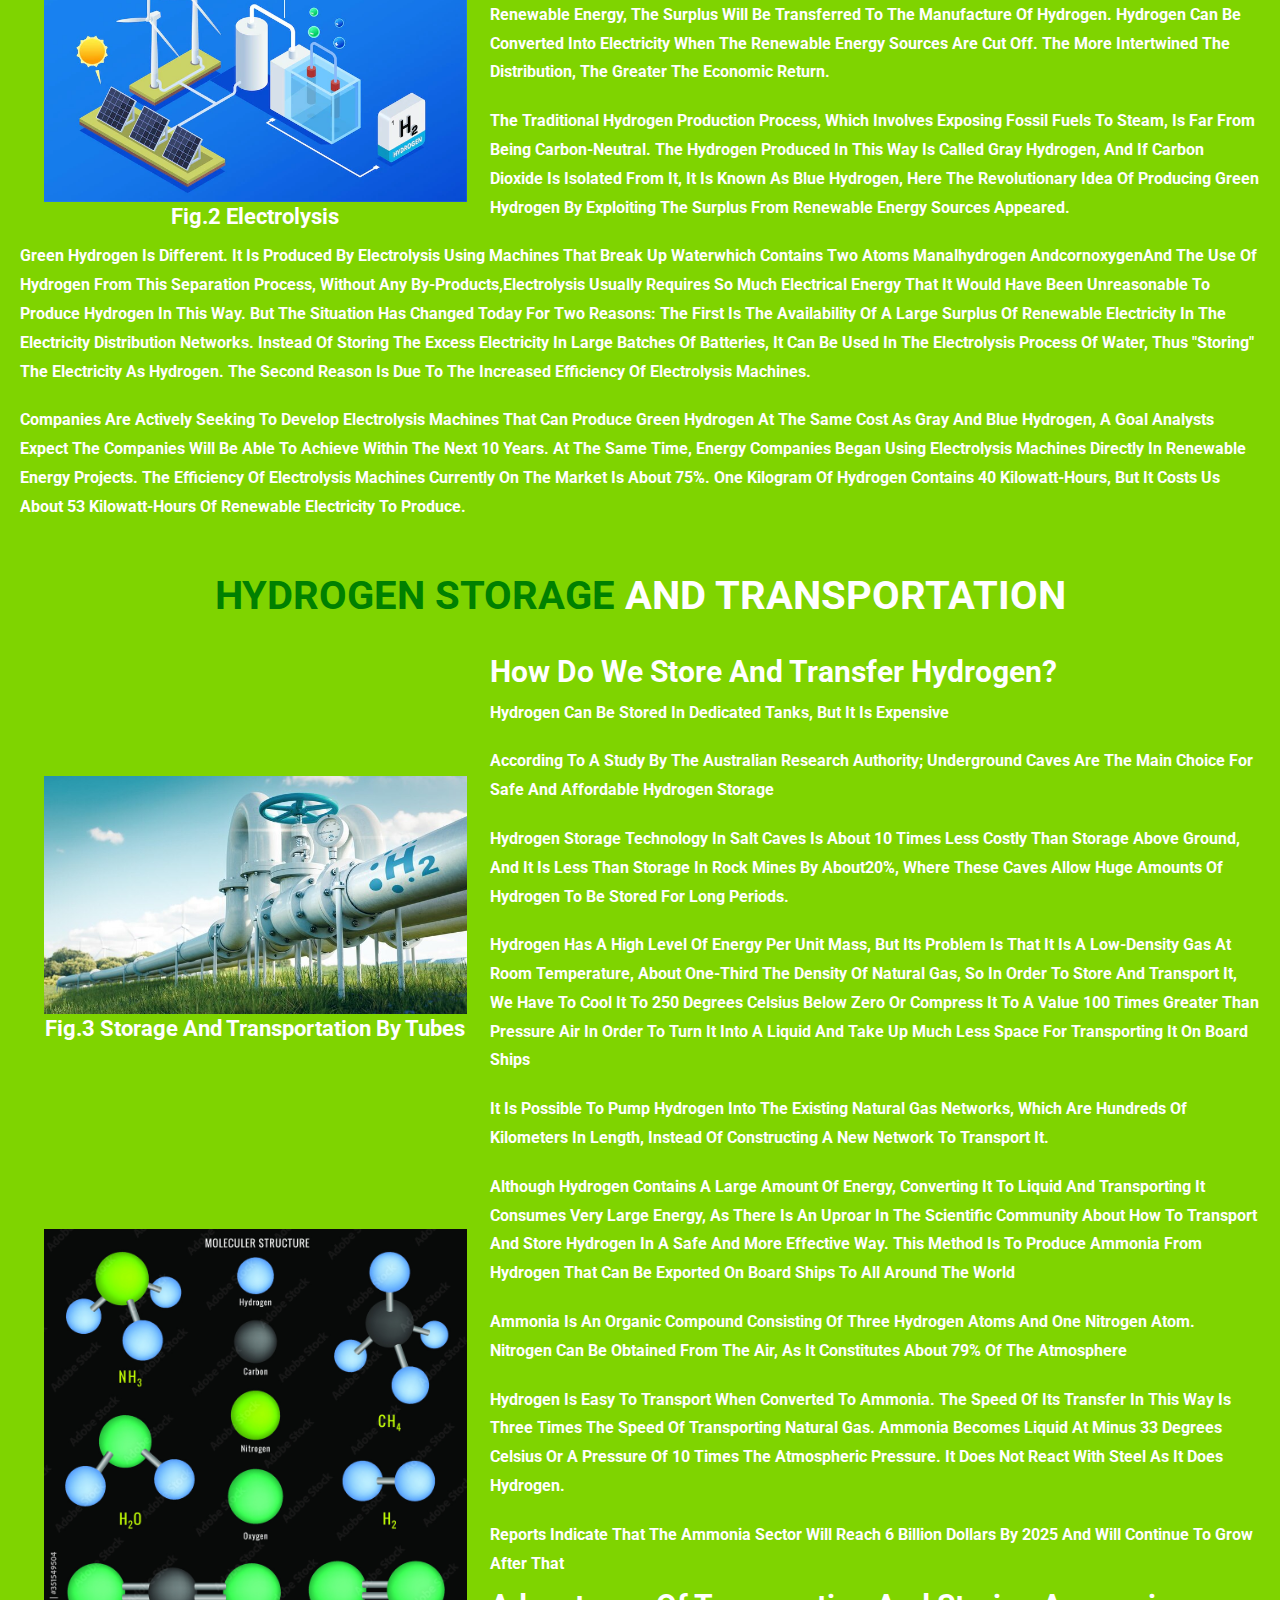
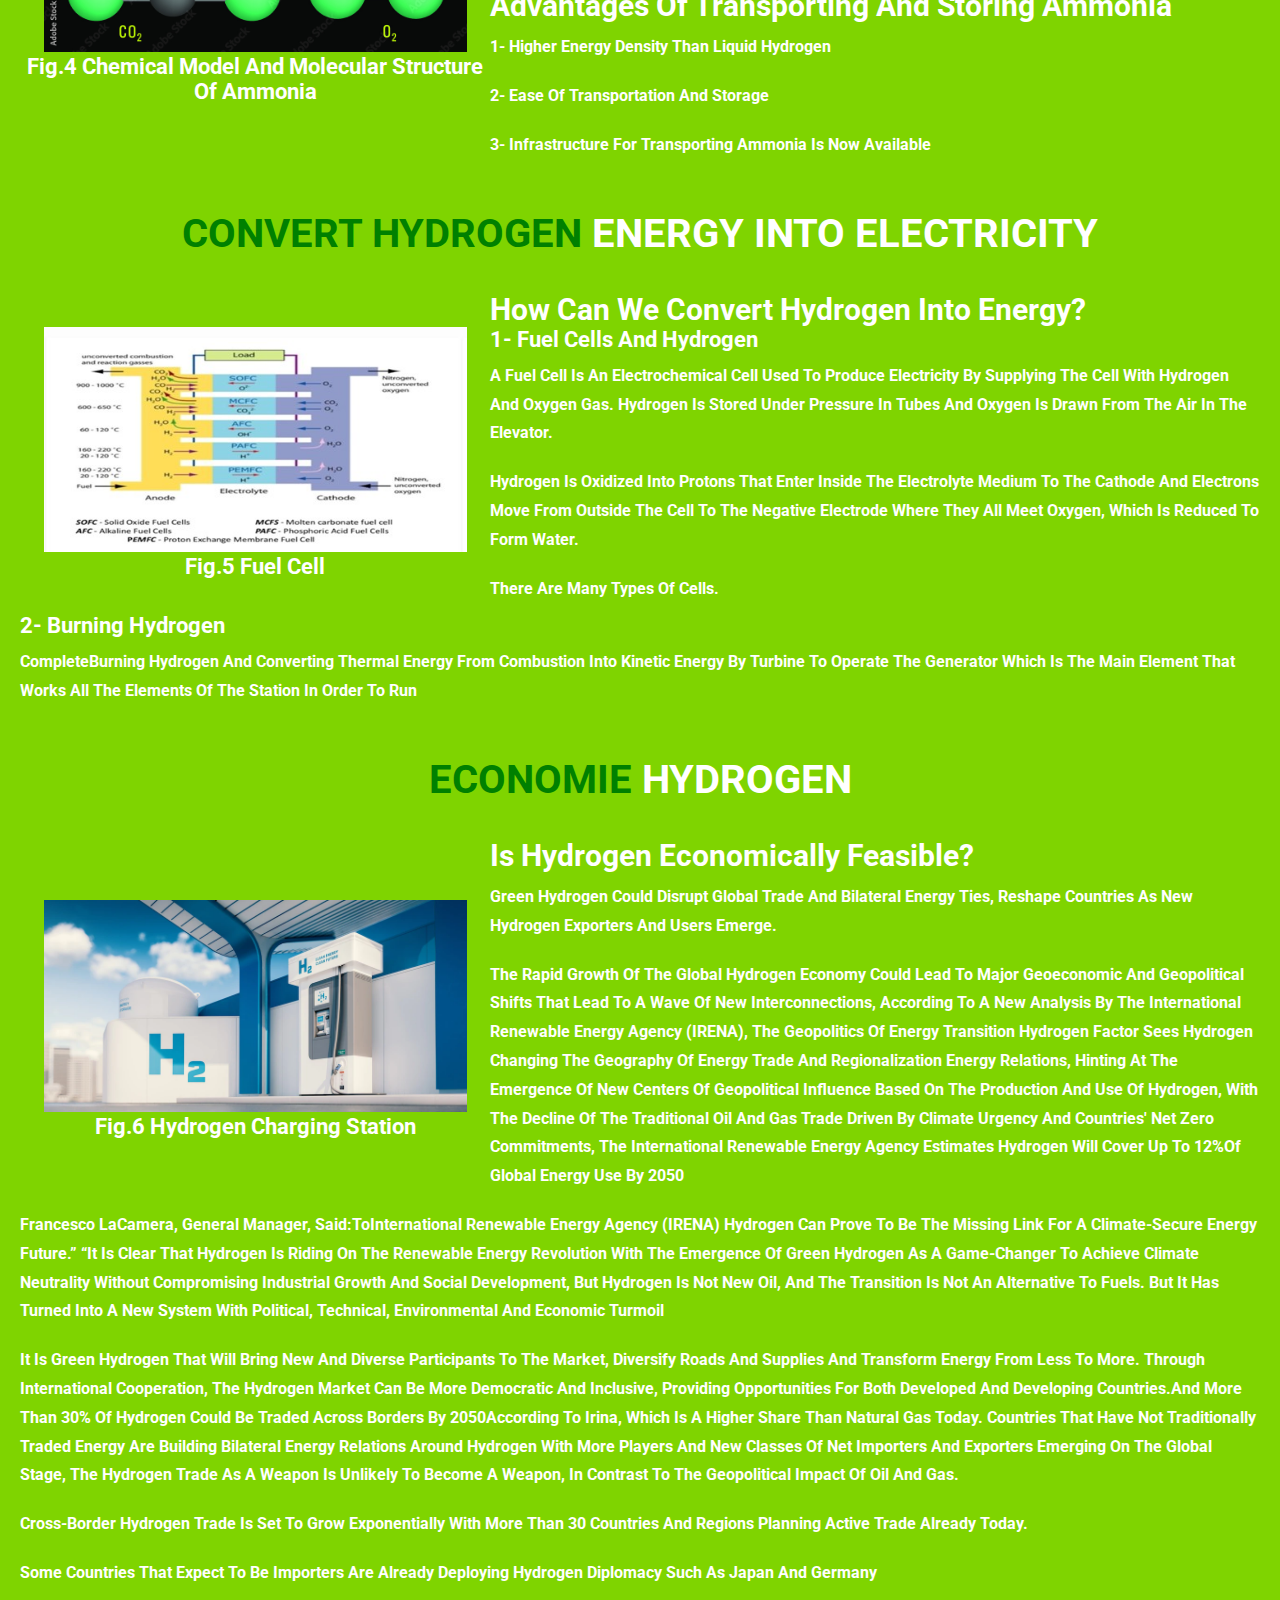
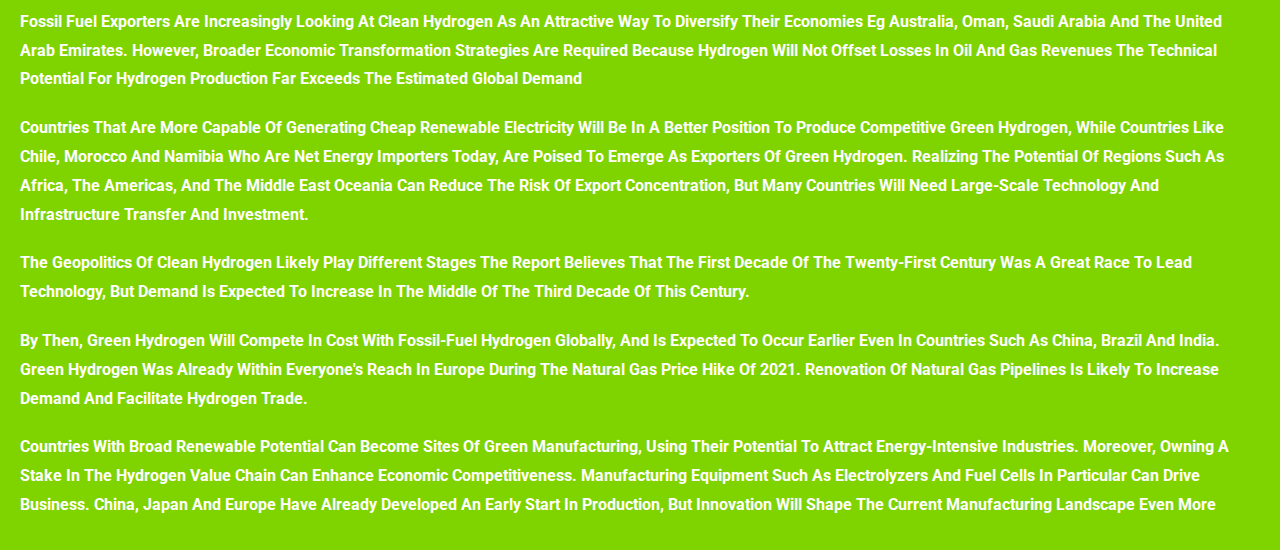
<file: t6.html>
<!DOCTYPE html>
<html lang="en">
<head>
    <meta charset="UTF-8">
    <meta http-equiv="X-UA-Compatible" content="IE=edge">
    <meta name="viewport" content="width=device-width, initial-scale=1.0">
    <title>complete responsive coffee shop website design</title>


    <link rel="stylesheet" href="https://cdnjs.cloudflare.com/ajax/libs/font-awesome/5.15.4/css/all.min.css">


    <link rel="stylesheet" href="t6.css">

</head>
<body>
    


<header class="header">

    <a href="#" class="logo">
        <img src="i/6039257.png" alt="">
    </a>

    <nav class="navbar">
        <a href="#home">home</a>
        <a href="#meaning">meaning</a>
        <a href="#production">production</a>
        <a href="#storage">storage and transportation</a>
        <a href="#Convert ">Convert </a>
        <a href="#Economie">Economie</a>
    </nav>

    <div class="icons">
        <div style="color: black;" class="fas fa-bars" id="menu-btn"></div>
    </div>


</header>



<section class="home" id="home">

    <div class="content">
        <h3>green hydrogen</h3>
        <p>The word green hydrogen has become widespread among the corridors of governments, especially in recent times, which is witnessing great fluctuations in the global energy market, and thus the efforts of countries are witnessing a great acceleration to win the fuel of the future, which raises a question about the concept of green fuel and the reasons that imposed it as an alternative to fossil fuels, and How important is it? We will talk here about everything related to hydrogen.</p>        
    </div>

</section>



<section class="about" id="meaning">

    <h1 class="heading"> <span>meaning</span> of hydrogen </h1>

    <div class="row">

        <div class="image">
            <center>
            <img src="i/s11.png" alt="">
            <h4>Fig.1 hydrogen element</h4>
        </center>
        </div>

        <div class="content">
            <h3>what is hydrogen?</h3>
            <p>Hydrogen is one of the most abundant elements in nature, making up 75% of the volume of the universe. It is the lightest chemical element and is found naturally in water and organic compoundsIt is also a colorless, odorless, flammable, non-toxic, and the cleanest gas</p>
            <p>It is characterized by the ease of extracting it from the compounds that enter its composition, in addition to the large amount of energy it produces from the separation process, as the energy contained in every 1 kg of hydrogen is estimated at about 40,000 watts. The energy contained in 1 kg of lithium-ion battery is estimated to be approximately 278 Wh.</p>
            <p>Green hydrogen is a new member of the renewable energy family.</p>
            <p>Water is known to be the only by-product of hydrogen combustion, which is why for decades hydrogen has been a magnet for scientists as a carbon-free energy source.</p>

    </div>
  
</section>

<section class="about" id="production">

    <h1 class="heading"> <span>hydrogen</span> production </h1>

    <div class="row">

        <div class="image">
            <center>
                <img src="i/r1.png" alt="">
                <h4>Fig.2 electrolysis</h4>
            </center>
        </div>

        <div class="content">
            <h3>How do we produce hydrogen?</h3>  
            <p>The energy generated from renewable sources flows into the electric grid. When there is enough renewable energy, the surplus will be transferred to the manufacture of hydrogen. Hydrogen can be converted into electricity when the renewable energy sources are cut off. The more intertwined the distribution, the greater the economic return.</p>
            <p>The traditional hydrogen production process, which involves exposing fossil fuels to steam, is far from being carbon-neutral. The hydrogen produced in this way is called gray hydrogen, and if carbon dioxide is isolated from it, it is known as blue hydrogen, Here the revolutionary idea of producing green hydrogen by exploiting the surplus from renewable energy sources appeared.</p>
                     
        </div>
        <div class="row">

            <div class="content">
                <p>Green hydrogen is different. It is produced by electrolysis using machines that break up waterwhich contains two atoms Manalhydrogen andcornoxygenAnd the use of hydrogen from this separation process, without any by-products,Electrolysis usually requires so much electrical energy that it would have been unreasonable to produce hydrogen in this way. But the situation has changed today for two reasons: The first is the availability of a large surplus of renewable electricity in the electricity distribution networks. Instead of storing the excess electricity in large batches of batteries, it can be used in the electrolysis process of water, thus "storing" the electricity as hydrogen. The second reason is due to the increased efficiency of electrolysis machines.</p>
                <p>Companies are actively seeking to develop electrolysis machines that can produce green hydrogen at the same cost as gray and blue hydrogen, a goal analysts expect the companies will be able to achieve within the next 10 years. At the same time, energy companies began using electrolysis machines directly in renewable energy projects.
                    The efficiency of electrolysis machines currently on the market is about 75%. One kilogram of hydrogen contains 40 kilowatt-hours, but it costs us about 53 kilowatt-hours of renewable electricity to produce.
                </p> 
            </div>
    
        </div>

    </div>

</section>

<section class="about" id="storage">

    <h1 class="heading"> <span>Hydrogen storage </span> and transportation </h1>

    <div class="row">
<div class="image">
        <center>
            <img src="i/f3.png" alt="">
            <h4>Fig.3 storage and transportation by tubes</h4>
        </center>
        </div>
        
        <div class="content">
            <h3>How do we store And transfer hydrogen?</h3>
            <p>Hydrogen can be stored in dedicated tanks, but it is expensive</p>
            <p>According to a study by the Australian Research Authority; Underground caves are the main choice for safe and affordable hydrogen storage</p>
            <p>Hydrogen storage technology in salt caves is about 10 times less costly than storage above ground, and it is less than storage in rock mines by about20%, where These caves allow huge amounts of hydrogen to be stored for long periods.</p>
            <p>Hydrogen has a high level of energy per unit mass, but its problem is that it is a low-density gas at room temperature, about one-third the density of natural gas, so in order to store and transport it, we have to cool it to 250 degrees Celsius below zero or compress it to a value 100 times greater than pressure air in order to turn it into a liquid and take up much less space for transporting it on board ships</p>
            <p>It is possible to pump hydrogen into the existing natural gas networks, which are hundreds of kilometers in length, instead of constructing a new network to transport it.</p>

        </div>

    </div>
 <div class="row">

        <div class="image">
            <center>
            <img src="i/am.png" alt="">
            <h4>Fig.4 Chemical model and molecular structure of Ammonia</h4>
        </center>
        </div>

        <div class="content">
            <p>Although hydrogen contains a large amount of energy, converting it to liquid and transporting it consumes very large energy, as there is an uproar in the scientific community about how to transport and store hydrogen in a safe and more effective way. This method is to produce ammonia from hydrogen that can be exported on board ships to all around the world</p>
            <p>Ammonia is an organic compound consisting of three hydrogen atoms and one nitrogen atom. Nitrogen can be obtained from the air, as it constitutes about 79% of the atmosphere</p>
            <p>Hydrogen is easy to transport when converted to ammonia. The speed of its transfer in this way is three times the speed of transporting natural gas. Ammonia becomes liquid at minus 33 degrees Celsius or a pressure of 10 times the atmospheric pressure. It does not react with steel as it does hydrogen.</p>
            <p>Reports indicate that the ammonia sector will reach 6 billion dollars by 2025 and will continue to grow after that</p>
            <h3>Advantages of transporting and storing ammonia</h3>
            <p>1- Higher energy density than liquid hydrogen</p>
            <p>2- Ease of transportation and storage</p>
            <p>3- Infrastructure for transporting ammonia is now available</p>
        </div>

    </div>
</section>

<section class="about" id="Convert">

    <h1 class="heading"> <span>Convert hydrogen </span> energy into electricity </h1>

    <div class="row">

        <div class="image">
            <center>
            <img src="i/fuel.png" alt="">
            <h4>Fig.5 fuel cell</h4>
        </center>
        </div>

        <div class="content">
            <h3>How can we convert hydrogen into energy?</h3>
            <h4>1- fuel cells and hydrogen</h4>
            <p>A fuel cell is an electrochemical cell used to produce electricity by supplying the cell with hydrogen and oxygen gas. Hydrogen is stored under pressure in tubes and oxygen is drawn from the air in the elevator.</p>
            <p>Hydrogen is oxidized into protons that enter inside the electrolyte medium to the cathode and electrons move from outside the cell to the negative electrode where they all meet oxygen, which is reduced to form water.</p>
            <p>There are many types of cells.</p>
        </div>
    </div>
    <div class="row">
        <div class="content">
            <h4>2- Burning hydrogen </h4>
            <p>CompleteBurning hydrogen and converting thermal energy from combustion into kinetic energy by turbine To operate the generator Which is the main element that works all the elements of the station in order to run</p>
        </div>

    </div>

</section>

<section class="about" id="Economie">

    <h1 class="heading"> <span>Economie </span> hydrogen </h1>

    <div class="row">

        <div class="image">
            <center>
            <img src="i/ec.png" alt="">
            <h4>Fig.6 Hydrogen charging station</h4>
        </center>
        </div>

        <div class="content">
            <h3>Is hydrogen economically feasible?</h3>
            <p>Green hydrogen could disrupt global trade and bilateral energy ties, reshape countries as new hydrogen exporters and users emerge.</p>
            <p>The rapid growth of the global hydrogen economy could lead to major geoeconomic and geopolitical shifts that lead to a wave of new interconnections, according to a new analysis by the International Renewable Energy Agency (IRENA), The Geopolitics of Energy Transition Hydrogen factor sees hydrogen changing the geography of energy trade and regionalization Energy relations, hinting at the emergence of new centers of geopolitical influence based on the production and use of hydrogen, with the decline of the traditional oil and gas trade
                Driven by climate urgency and countries' net zero commitments, the International Renewable Energy Agency estimates hydrogen will cover up to 12%of global energy use by 2050
            </p>

            
        </div>

    </div>
    <div class="row">

        <div class="content">
            <p>Francesco LaCamera, General Manager, said:toInternational Renewable Energy Agency (IRENA) Hydrogen can prove to be the missing link for a climate-secure energy future.” “It is clear that hydrogen is riding on the renewable energy revolution with the emergence of green hydrogen as a game-changer to achieve climate neutrality without compromising industrial growth and social development, but hydrogen is not new oil, and the transition is not an alternative to fuels. But it has turned into a new system with political, technical, environmental and economic turmoil </p>
            <p>It is green hydrogen that will bring new and diverse participants to the market, diversify roads and supplies and transform energy from less to more. Through international cooperation, the hydrogen market can be more democratic and inclusive, providing opportunities for both developed and developing countries.and
                More than 30% of hydrogen could be traded across borders by 2050According to Irina, which is a higher share than natural gas today. Countries that have not traditionally traded energy are building bilateral energy relations around hydrogen 
                With more players and new classes of net importers and exporters emerging on the global stage, the hydrogen trade as a weapon is unlikely to become a weapon, in contrast to the geopolitical impact of oil and gas.
            </p>
            <p>Cross-border hydrogen trade is set to grow exponentially with more than 30 countries and regions planning active trade already today.</p>
            <p>Some countries that expect to be importers are already deploying hydrogen diplomacy such as Japan and Germany </p>
            <p>Fossil fuel exporters are increasingly looking at clean hydrogen as an attractive way to diversify their economies eg Australia, Oman, Saudi Arabia and the United Arab Emirates. However, broader economic transformation strategies are required because hydrogen will not offset losses in oil and gas revenues
                The technical potential for hydrogen production far exceeds the estimated global demand 
            </p>
            <p>Countries that are more capable of generating cheap renewable electricity will be in a better position to produce competitive green hydrogen, while countries like Chile, Morocco and Namibia who are net energy importers today, are poised to emerge as exporters of green hydrogen. Realizing the potential of regions such as Africa, the Americas, and the Middle East Oceania can reduce the risk of export concentration, but many countries will need large-scale technology and infrastructure transfer and investment.</p>
            <p>The geopolitics of clean hydrogen likely play different stages 
                The report believes that the first decade of the twenty-first century was a great race to lead technology, but demand is expected to increase in the middle of the third decade of this century. 
            </p>
            <p>By then, green hydrogen will compete in cost with fossil-fuel hydrogen globally, and is expected to occur earlier even in countries such as China, Brazil and India. 
                Green hydrogen was already within everyone's reach in Europe during the natural gas price hike of 2021. Renovation of natural gas pipelines is likely to increase demand and facilitate hydrogen trade.
            </p>
            <p>Countries with broad renewable potential can become sites of green manufacturing, using their potential to attract energy-intensive industries. Moreover, owning a stake in the hydrogen value chain can enhance economic competitiveness. Manufacturing equipment such as electrolyzers and fuel cells in particular can drive business. China, Japan and Europe have already developed an early start in production, but innovation will shape the current manufacturing landscape even more</p>
        </div>

    </div>

</section>

<script src="ree.js"></script>

</body>
</html>
</file>
<file: t6.css>
@import url('https://fonts.googleapis.com/css2?family=Roboto:wght@100;300;400;500;700&display=swap');

:root{
    --main-color:green;
    --black:darkgreen;
    --bg:rgb(127, 212, 0);
    --border:.1rem solid yellowgreen;
}

*{
    font-family: 'Roboto', sans-serif;
    margin:0; padding:0;
    box-sizing: border-box;
    outline: none; border:none;
    text-decoration: none;
    text-transform: capitalize;
    transition: .2s linear;
}

html{
    font-size: 62.5%;
    overflow-x: hidden;
    scroll-padding-top: 9rem;
    scroll-behavior: smooth;
}

html::-webkit-scrollbar{
    width: .8rem;
}

html::-webkit-scrollbar-track{
    background: transparent;
}

html::-webkit-scrollbar-thumb{
    background: #fff;
    border-radius: 5rem;
}

body{
    background: var(--bg);
}

 section{
    padding:2rem ;
} 

.heading{
    text-align: center;
    color:white;
    text-transform: uppercase;
    padding-bottom: 3.5rem;
    font-size: 4rem;
}

.heading span{
    color:var(--main-color);
    text-transform: uppercase;
}
.header{
    background: white;
    display: flex;
    align-items: center;
    justify-content: space-between;
    padding:1rem 3%;
    border-bottom: var(--border);
    position: fixed;
    top:0; left: 0; right: 0;
    z-index: 1000;
}

.header .logo img{
    height: 6rem;
}

.header .navbar a{
    font-size: 1.6rem;
    color:green;
    padding: 1rem 2rem;
    border-radius: 2rem;
}

.header .navbar a:hover{
    color:darkgreen;
    border: 1px solid black;
}

.header .icons div{
    color:#000;
    cursor: pointer;
    font-size: 2.5rem;
    margin-left: 2rem;
}

.header .icons div:hover{
    color:black;
}

#menu-btn{
    display: none;
}

.header .search-form{
    position: absolute;
    top:115%; right: 7%;
    background: #000;
    width: 50rem;
    height: 5rem;
    display: flex;
    align-items: center;
    transform: scaleY(0);
    transform-origin: top;
}

.header .search-form.active{
    transform: scaleY(1);
}

.header .search-form input{
    height: 100%;
    width: 100%;
    font-size: 1.6rem;
    color:var(--black);
    padding:1rem;
    text-transform: none;
}

.header .search-form label{
    cursor: pointer;
    font-size: 2.2rem;
    margin-right: 1.5rem;
    color:var(--black);
}

.header .search-form label:hover{
    color:var(--main-color);
}

.header .cart-items-container{
    position: absolute;
    top:100%; right: -100%;
    height: calc(100vh - 9.5rem);
    width: 35rem;
    background: #000;
    padding:0 1.5rem;
}

.header .cart-items-container.active{
    right: 0;
}

.header .cart-items-container .cart-item{
    position: relative;
    margin:2rem 0;
    display: flex;
    align-items: center;
    gap:1.5rem;
}

.header .cart-items-container .cart-item .fa-times{
    position: absolute;
    top:1rem; right: 1rem;
    font-size: 2rem;
    cursor: pointer;
    color: var(--black);
}

.header .cart-items-container .cart-item .fa-times:hover{
    color:var(--main-color);
}

.header .cart-items-container .cart-item img{
    height: 7rem;
}

.header .cart-items-container .cart-item .content h3{
    font-size: 2rem;
    color:var(--black);
    padding-bottom: .5rem;
}

.header .cart-items-container .cart-item .content .price{
    font-size: 1.5rem;
    color:var(--main-color);
}

.header .cart-items-container .btn{
    width: 100%;
    text-align: center;
}

.home{
    min-height: 100vh;
    display: flex;
    align-items: center;
    justify-content: center;
    background: url(i/d3.png);
    background-size: cover;
    background-position: center;
}

.home .content{
    max-width: 60rem;
}

.home .content h3{
    font-size: 5rem;
    text-transform: uppercase;
    color:darkgreen;
}

.home .content p{
    font-size: 2rem;
    font-weight: bolder;
    line-height: 1.8;
    padding:1rem 0;
    color:#000;
}

.about .row{
    display: flex;
    align-items: center;
    background:rgb(127, 212, 0);
    flex-wrap: wrap;
}

 .about .row .image{
    flex:1 1 30rem;
} 

.about .row .image img{
    width: 90%;
}
.about .row .content{
    flex:1 1 60rem;
    padding:0rem;
}

.about .row .content h3{
    font-size: 3rem;
    color:#fff;
}
h4{
    font-size: 2.2rem;
    color:#fff;
}

.about .row .content p{
    font-size: 1.6rem;
    font-weight: bold;
    color:white;
    padding:1rem 0;
    line-height: 1.8;
}
.contact .row{
    display: flex;
    background:var(--black);
    flex-wrap: wrap;
    gap:1rem;
}

.contact .row .map{
    flex:1 1 45rem;
    width: 100%;
    object-fit: cover;
}

.contact .row form{
    flex:1 1 45rem;
    padding:5rem 2rem;
    text-align: center;
}

.contact .row form h3{
    text-transform: uppercase;
    font-size: 3.5rem;
    color:#fff;
}

.contact .row form .inputBox{
    display: flex;
    align-items: center;
    margin-top: 2rem;
    margin-bottom: 2rem;
    background:var(--bg);
    border:var(--border);
}

.contact .row form .inputBox span{
    color:#fff;
    font-size: 2rem;
    padding-left: 2rem;
}

.contact .row form .inputBox input{
    width: 100%;
    padding:2rem;
    font-size: 1.7rem;
    color:#fff;
    text-transform: none;
    background:none;
}













/* media queries  */
@media (max-width:991px){

    html{
        font-size: 55%;
    }

    .header{
        padding:1.5rem 2rem;
    }

    section{
        padding:2rem;
    }

}

@media (max-width:768px){

    #menu-btn{
        display: inline-block;
    }

    .header .navbar{
        position: absolute;
        top:100%; right: -100%;
        background: #fff;
        width: 30rem;
        height: calc(100vh - 9.5rem);
    }

    .header .navbar.active{
        right:0;
    }

    .header .navbar a{
        color:var(--black);
        display: block;
        margin:1.5rem;
        padding:.5rem;
        font-size: 2rem;
    }

    .header .search-form{
        width: 90%;
        right: 2rem;
    }

    .home{
        background-position: left;
        justify-content: center;
        text-align: center;
    }

    .home .content h3{
        font-size: 4.5rem;
    }

    .home .content p{
        font-size: 1.5rem;
    }

}

@media (max-width:450px){

    html{
        font-size: 50%;
    }

}
</file>
